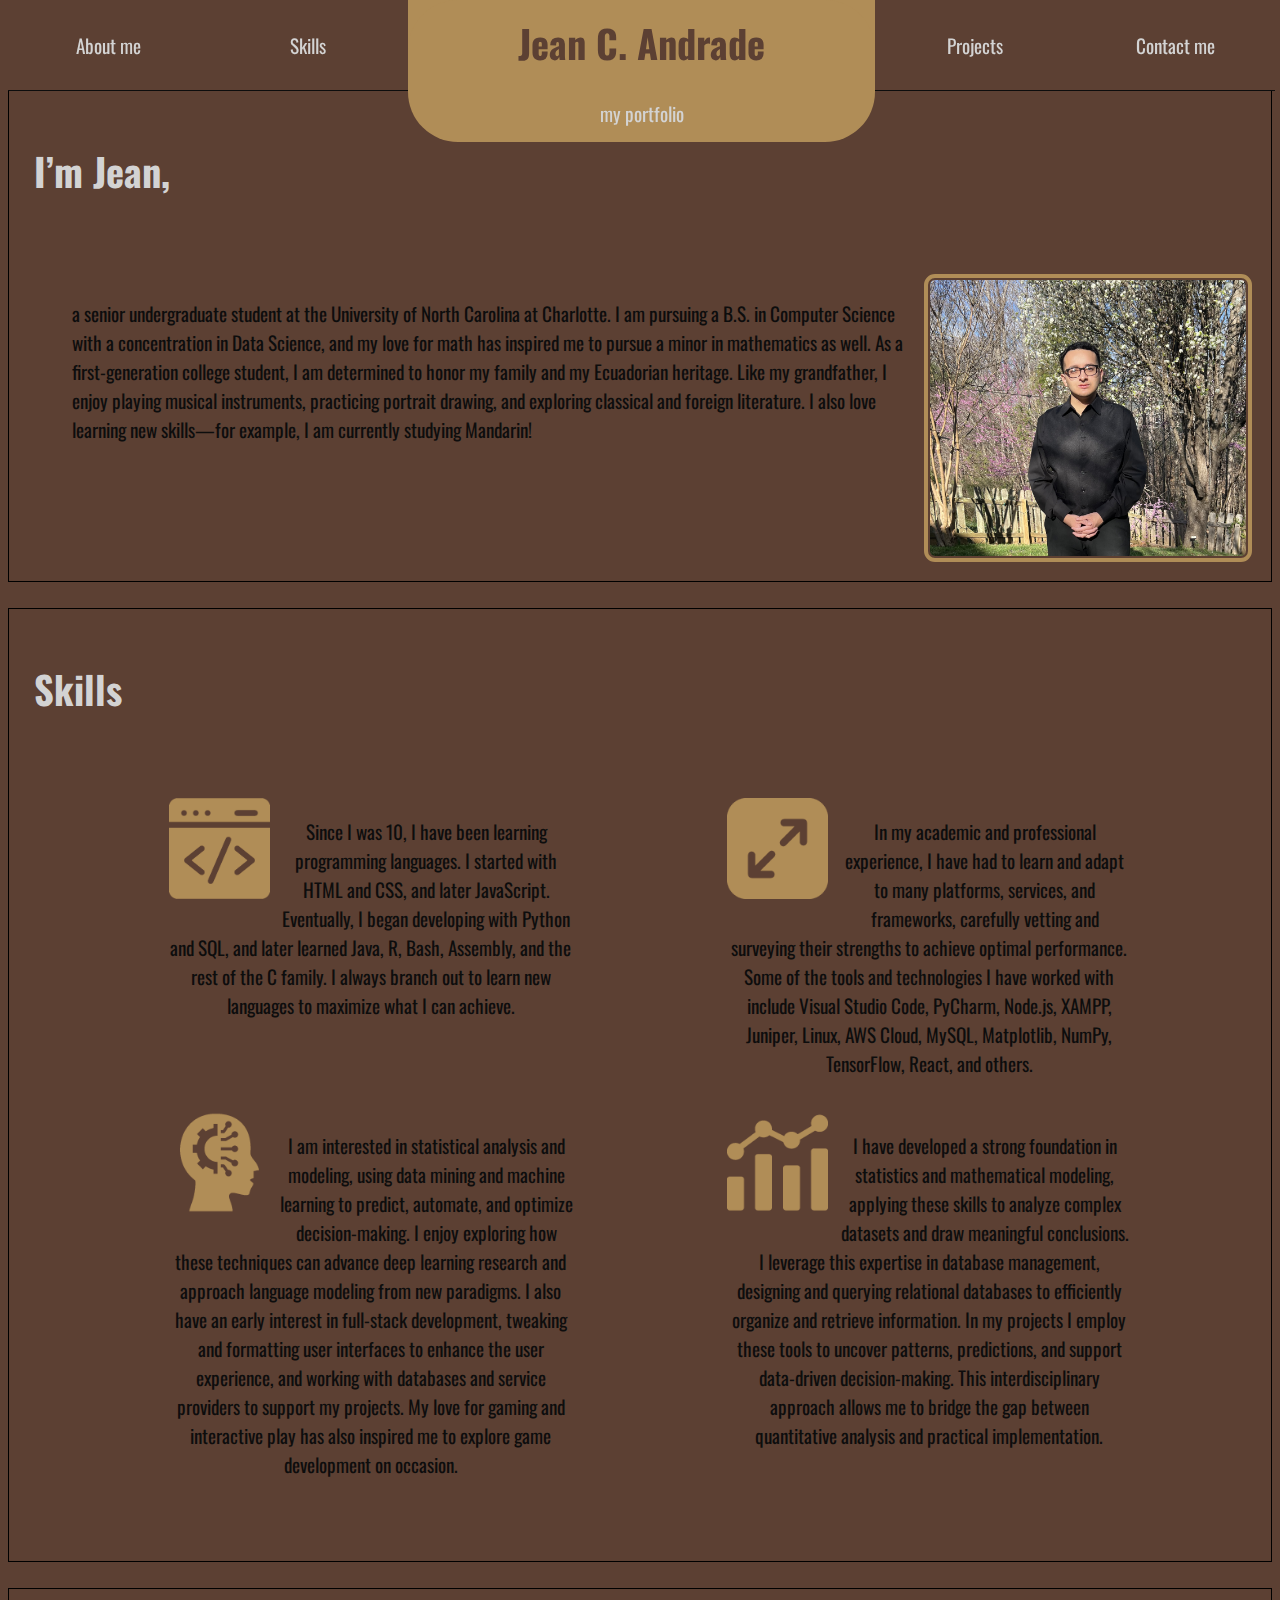
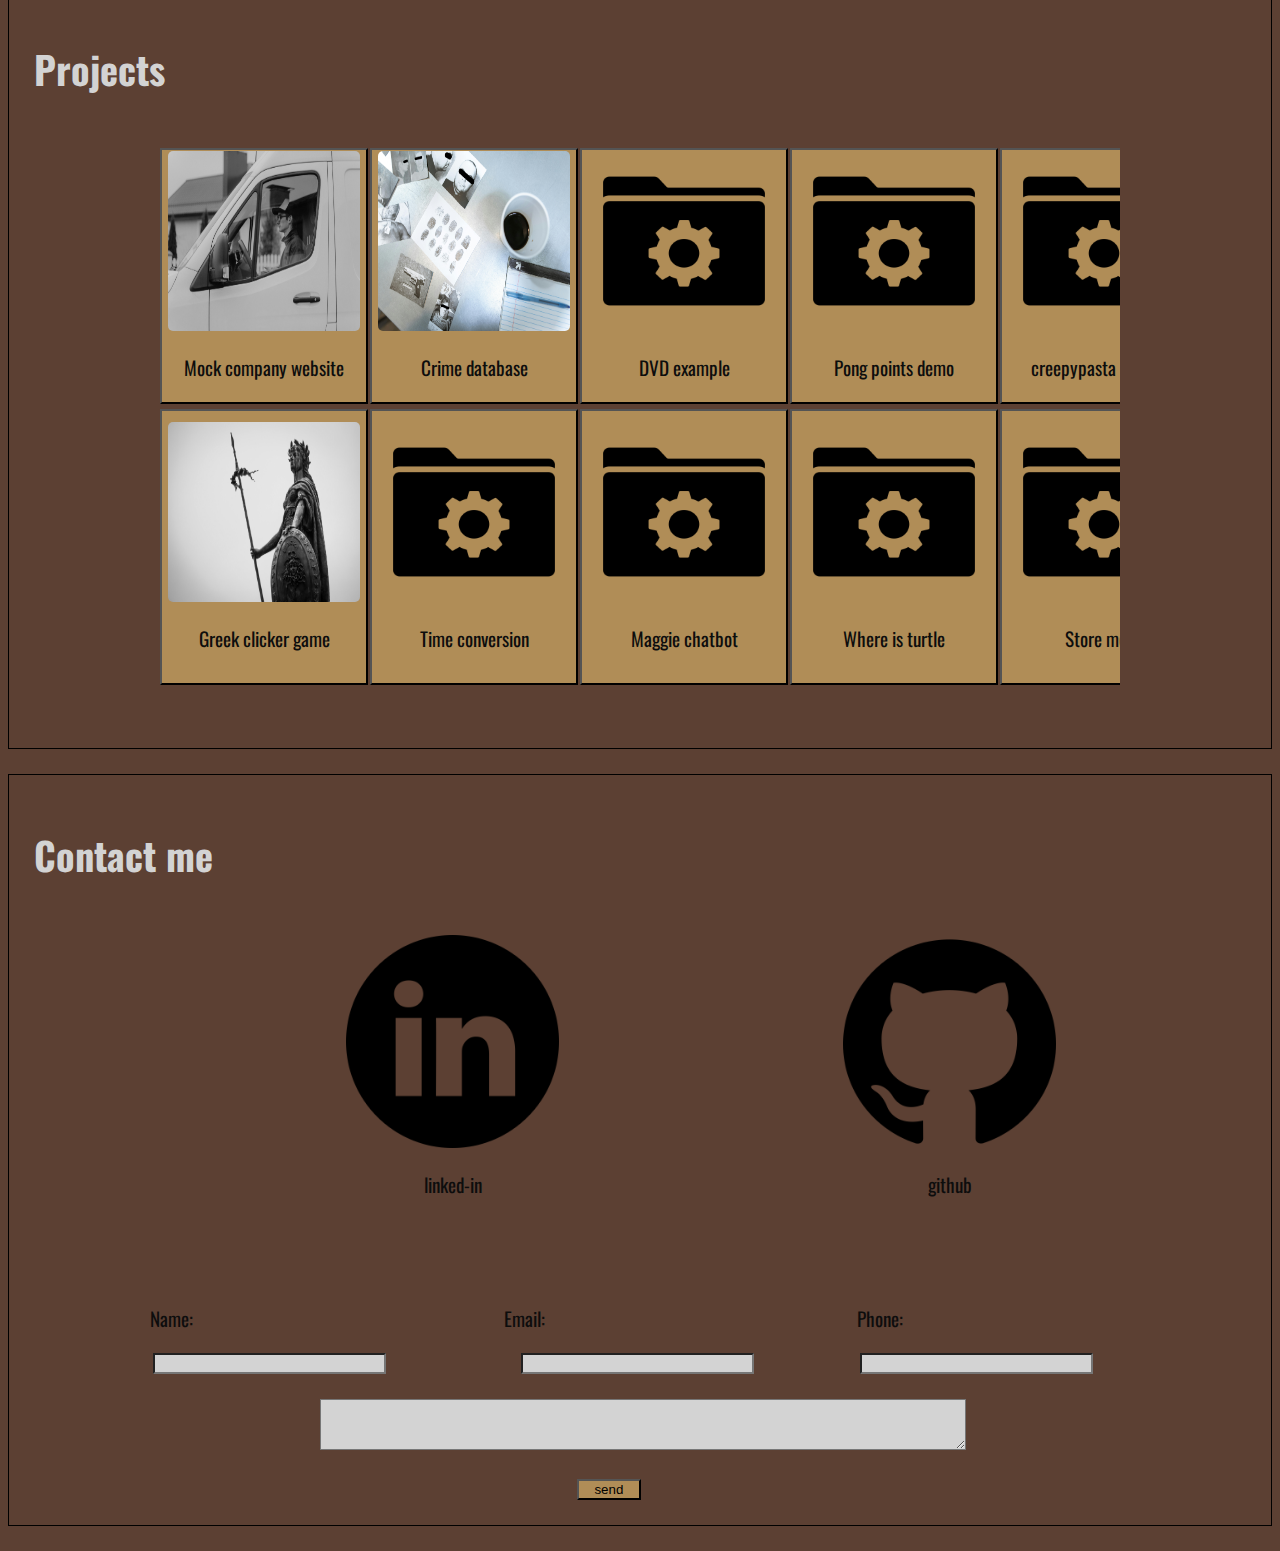
<file: Portfolio/index.html>
<!DOCTYPE html>

<html>

<head>
  <meta charset="utf-8">
  <meta name="viewport" content="width=device-width">
  <title>Jean's portfolio</title>
  <link href="style.css" rel="stylesheet" type="text/css" />
  <style>
    @import url('https://fonts.googleapis.com/css2?family=Oswald:wght@200..700&display=swap');
  </style>
</head>

<body>
  <div class="banner">
    <button id="btn_about" onclick="document.getElementById('about').scrollIntoView({behavior:'smooth'})"><p>About me</p></button>
    <button id="btn_skills" onclick="document.getElementById('skill').scrollIntoView({behavior:'smooth'})"><p>Skills</p></button>
    <div class="main_title">
      <div id ="title_div">
        <h1>Jean C. Andrade</h1>
        <p>my portfolio</p>
      </div>
    </div>
    <button id="btn_project" onclick="document.getElementById('project').scrollIntoView({behavior:'smooth'})"><p>Projects</p></button>
    <button id="btn_contact" onclick="document.getElementById('contact').scrollIntoView({behavior:'smooth'})"><p>Contact me</p></button>
  </div>

  <div class="about_container" id="about">
    <div class="about_1">
      <h1>I’m Jean,</h1>
    </div>
    <div class="about_2">
      <div class="about_3">
        <img class="me" src="images/me.jpg" />
      </div>
      <p>
        a senior undergraduate student at the University of North Carolina at Charlotte.
         I am pursuing a B.S. in Computer Science with a concentration in Data Science, 
         and my love for math has inspired me to pursue a minor in mathematics as well. 
         As a first-generation college student, I am determined to honor my family and my Ecuadorian heritage. 
         Like my grandfather, I enjoy playing musical instruments, practicing portrait drawing, 
         and exploring classical and foreign literature. 
        I also love learning new skills—for example, I am currently studying Mandarin!
      </p>
    </div>
  </div>

  <div class="skill_container" id = "skill">
    <div class="skill_title">
      <h1>Skills</h1>
    </div>
    <div class="skill_container2">
      <div class="skill_java">
        <div class="java_image">
          <img class="java" src="images/skills/web-development.png" />
        </div>
        <div class="java_text">
          <p>
            Since I was 10, I have been learning programming languages.
             I started with HTML and CSS, and later JavaScript. 
             Eventually, I began developing with Python and SQL, and later learned Java, R, Bash, Assembly,
              and the rest of the C family. I always branch out to learn new languages to maximize what I can achieve.
          </p>
        </div>
      </div>

      <div class="skill_py">
        <div class="py_image">
          <img class="python" src="images/skills/development.png" />
        </div>
        <div class="py_text">
          <p>
            In my academic and professional experience, I have had to learn and adapt to many platforms, services, and 
            frameworks, carefully vetting and surveying their strengths to achieve optimal performance. Some of the tools and 
            technologies I have worked with include Visual Studio Code, 
            PyCharm, Node.js, XAMPP, Juniper, Linux, AWS Cloud, MySQL, Matplotlib, NumPy, TensorFlow, React, and others.
          </p>
        </div>
      </div>

      <div class="skill_HTML">
        <div class="HTML_image">
          <img class="HTML" src="images/skills/interest.png" />
        </div>
        <div class="HTML_text">
          <p>
            I am interested in statistical analysis and modeling, using data mining and machine learning to predict, 
            automate, and optimize decision-making. I enjoy exploring how these techniques can advance deep learning 
            research and approach language modeling from new paradigms. I also have an early interest in full-stack development, 
            tweaking and formatting user interfaces to enhance the user experience, and working with databases and service providers 
            to support my projects.
             My love for gaming and interactive play has also inspired me to explore game development on occasion.
          </p>
        </div>
      </div>

      <div class="skill_SQL">
        <div class="SQL_image">
          <img class="SQL" src="images/skills/modeling.png" />
        </div>
        <div class="SQL_text">
          <p>
            I have developed a strong foundation in statistics and mathematical modeling, 
            applying these skills to analyze complex datasets and draw meaningful conclusions. 
            I leverage this expertise in database management, designing and querying relational databases to 
            efficiently organize and retrieve information. In my projects I employ these tools to uncover patterns, predictions, and support data-driven decision-making. 
            This interdisciplinary approach allows me to bridge the gap between quantitative analysis and practical implementation.
          </p>
        </div>
      </div>
    </div>
  </div>   

  <div class="projects" id="project">
    <h1 class="project_title">Projects</h1>
    <div class="Project_container">

      <div class="HTML_web" id="project_row1" id="project_img">
        <button class="button_website"
          onclick="window.location.href='https://github.com/soberox/website'">
          <img class="web" src="images/projects/web.jpg" />
          <p>Mock company website</p>
        </button>
      </div>

      <div class="GD_greek" id="project_row2" id="project_img">
        <button class="button_greek"
          onclick="window.location.href='https://github.com/soberox/GreekGame'">
          <img class="greek" src="images/projects/greek.jpg" />
          <p>Greek clicker game</p>
        </button>
      </div>

      <div class="SQL_crime" id="project_row1" id="project_img">
        <button class="button_crime"
          onclick="window.location.href='https://github.com/soberox/Crime_database'">
          <img class="crime" src="images/projects/crime.jpg" />
          <p>Crime database</p>
        </button>
      </div>

      <div class="py_DVD" id="project_row1" id="project_img">
        <button class="button_DVD"
          onclick="window.location.href='https://replit.com/@PymxAndxWar/Game-and-Wars-electric-Boogalu?v=1'">
          <img class="DVD" src="images/projects/default.png" />
          <p>DVD example</p>
        </button>
      </div>

      <div class="py_pong" id="project_row1" id="project_img">
        <button class="button_pong"
          onclick="window.location.href='https://replit.com/@PymxAndxWar/My-second-and-first-completed-game?v=1'">
          <img class="pong" src="images/projects/default.png" />
          <p>Pong points demo</p>
        </button>
      </div>

      <div class="HTML_creepypasta" id="project_row1" id="project_img">
        <button class="button_creepypasta"
          onclick="window.location.href='https://digital-class-introduction.jean-carlosc106.repl.co'">
          <img class="creepypasta" src="images/projects/default.png" />
          <p>creepypasta example</p>
        </button>
      </div>

      <div class="HTML_orgsite" id="project_row1" id="project_img">
        <button class="button_orgsite"
          onclick="window.location.href='https://replit.com/@Jean-CarlosC106/Illiterate-Anonymous?v=1'">
          <img class="orgsite" src="images/projects/default.png" />
          <p>organization site demo</p>
        </button>
      </div>

      <div class="java_turtle" id="project_row1" id="project_img">
        <button class="button_turtle"
          onclick="window.location.href='https://app.codingrooms.com/app/course/itsc-1212---fall-2022-THJb3Mt/b/module-3---lab---objects-and-turtes-8u5sPfa'">
          <img class="turtle" src="images/projects/default.png" />
          <p>turtle</p>
        </button>
      </div>

      <div class="java_budget" id="project_row1" id="project_img">
        <button class="button_budget"
          onclick="window.location.href='https://app.codingrooms.com/app/course/itsc-1212---fall-2022-THJb3Mt/b/project-1-pLPVe83'">
          <img class="budget" src="images/projects/default.png" />
          <p>Budget</p>
        </button>
      </div>

      <div class="java_time" id="project_row2" id="project_img">
        <button class="button_time"
          onclick="window.location.href='https://app.codingrooms.com/app/course/itsc-1212---fall-2022-THJb3Mt/b/project-2-WkLHEFF'">
          <img class="time" src="images/projects/default.png" />
          <p>Time conversion</p>
        </button>
      </div>

      <div class="java_chatbot" id="project_row2" id="project_img">
        <button class="button_chatbot"
          onclick="window.location.href='https://app.codingrooms.com/app/course/itsc-1212---fall-2022-THJb3Mt/b/3.13.4.-activity-4:-responses-that-transform-statements-copy-COlqGAk'">
          <img class="chatbot" src="images/projects/default.png" />
          <p>Maggie chatbot</p>
        </button>
      </div>

      <div class="java_turtle_" id="project_row2" id="project_img">
        <button class="button_turtle?"
          onclick="window.location.href='https://app.codingrooms.com/app/course/itsc-1212---fall-2022-THJb3Mt/b/module-8---lab-GaPBcGy'">
          <img class="turtle?" src="images/projects/default.png" />
          <p>Where is turtle </p>
        </button>
      </div>

      <div class="java_store" id="project_row2" id="project_img">
        <button class="button_store"
          onclick="window.location.href='https://app.codingrooms.com/app/course/itsc-1212---fall-2022-THJb3Mt/b/project-3-CHCFUP4'">
          <img class="store" src="images/projects/default.png" />
          <p>Store menu</p>
        </button>
      </div>

      <div class="java_restaurant" id="project_row2" id="project_img">
        <button class="button_restaurant"
          onclick="window.location.href='https://app.codingrooms.com/app/course/itsc-1212---fall-2022-THJb3Mt/b/module-12---lab-%2528arrays%2529-APKwAew'">
          <img class="restaurant" src="images/projects/default.png" />
          <p>Restaurant order</p>
        </button>
      </div>

      <div class="java_project" id="project_row2" id="project_img">
        <button class="button_project"
          onclick="window.location.href='https://app.codingrooms.com/app/course/itsc-1212---fall-2022-THJb3Mt/b/project-4-fbYTTAm'">
          <img class="project" src="images/projects/default.png" />
          <p>Project 4</p>
        </button>
        </p>
      </div>
    </div>
  </div>

  <!--<div class="personal">
    <h1>Hobbies</h1>
    <p>Working progress</p>
  </div>-->
  <div class="contact" id="contact">
    <h1 class="contact_title"> Contact me</h1>
    <div class="contact_container">
  <!--<div class="email">
        <h2>Email</h2>
        <p>jandrad8@uncc.edu (student)</p>
        <p>andradec.inquiries@gmail.com (professional)</p>
      </div>--> 

      <button class="linked-in" 
        onclick="window.location.href='https://www.linkedin.com/in/jean-andrade-061383263/'">   
        <img src="images/contact/linkedin.png"/>
        <p>linked-in</p>
      </button>

      <button class="github"
        onclick="window.location.href='https://github.com/sobero'">     
        <img src="images/contact/github.png"/>
        <p>github</p>
      </button>
    </div>
    <div class="email_container">
      <form action="send.php" method="post">
            <div class="textbox_container">
              <div id="email">
                <label for="name"><p>Name:</p></label>
                <input name="name_text" id="name" required>
              </div>
              <div id="email">
                <label for="email"><p>Email:</p></label>
                <input name="email" id="email" required>
              </div>
              <div id="email">
                <label for="phone"><p>Phone:</p></label>
                <input name="phone_text"id="phone" required>
              </div>
            </div>
        <div class="messagebox_container">
          <textarea name="body_text" id="body" rows="3" cols="20">
          </textarea>
        </div>
        <button type="submit" name="send" id="post_submit">send</button>
      </form>    
    </div>
  </div>
</body>

</html>
</file>
<file: Portfolio/style.css>
body {
  background-color: #5C4033;
    padding-top: 0;
    margin-top: 0;
}

img{
  max-width: 100%;
  max-height: 100%;
  border-radius: 5px;
}

p {
  font-family: "Oswald", sans-serif;
  font-size: 1.5vw;
  color: #0D0D0D;
}
h1 {
  font-family: "Oswald", sans-serif;
  font-size: 3vw;
  padding: 2%;
  color: #D3D3D3;
}
button{
  cursor: pointer;
  box-shadow: none;
  text-shadow: none;
}

.banner {
  width: 99%;
  position:fixed;
  height: 10vh;
  border-bottom: 1px solid #0D0D0D;
  margin-bottom: 2%;
  overflow: visible;
  display: grid;
    grid-template-columns: repeat(19, 1fr);
    grid-template-rows: repeat(1, 100%);
}
.banner p{
  margin: 0;
  padding: 0;
  color: #D3D3D3;
}
.banner button{
  outline: none;
  border: none;
  background-color: #5C4033;
  height: 100%;
  width: 100%;
  font-size: 1.5vw;
}
.banner button p:hover{
  color:#0D0D0D;
  text-decoration: underline;
}
#btn_about{
  grid-column-start: 1;
  grid-column-end: 4;
  grid-row: auto;
}
#btn_skills{
  grid-column-start: 4;
  grid-column-end: 7;
  grid-row: auto;
}
.main_title{
  grid-column: 7/14;
  text-align: center;
  background-color:#B08D57;
}
.main_title p, .main_title h1{
  margin: 0;
  padding: 3%;
}
#title_div{
  height: fit-content;
  background-color:#B08D57;
  border-radius: 50px;
}
#title_div h1{
  color: #5C4033;
}
#btn_project{
  grid-column-start: 14;
  grid-column-end: 17;
  grid-row: auto;
}
#btn_contact{
  grid-column-start: 17;
  grid-column-end: 20;
  grid-row: auto;
}
.about_1 {
  grid-column: 1/9;
  grid-row: 1/2;
}
#about{
  scroll-margin-top: 10vh;
}
.about_2{
  grid-column: 1/9;
  grid-row-start: 3;
  grid-row-end: auto;
}
.about_2 img{
  outline: 4px solid#B08D57;     /* sits outside the border */
  outline-offset: 2px;
  width: 25%;
  height: 25%;
  float: right;
  margin-left: 2%;
  margin-right: 2%;
  margin-bottom: 2%;
}

.about_2 p {
  padding-left: 5%;
}

.about_container{
  padding-top: 10vh;
  border: 1px solid black;
  margin-bottom: 2%;
  height: auto;
  min-height: 0; 
  display: grid;
    grid-template-columns: repeat(8, 1fr);
    grid-template-rows: auto;
    grid-gap: 15px;
  }

.skill_container {
  border: 1px solid black;
  height: auto;
  min-height: 0; 
  margin-bottom: 2%;
  padding-bottom: 5%;
  display: grid;
    grid-template-columns: repeat(8, 1fr);
    grid-template-rows: auto;
    grid-gap: 15px
}
#skill{
  scroll-margin-top: 10vh;
}
.skill_title{
  grid-column: 1/9;
  grid-row: 1/2;
}


.skill_container2 {
  height:auto;
  grid-column-start: 2;
  grid-column-end:9;
  grid-row-start: 3;
  grid-row-end: 8;
    display: grid;
    grid-template-columns: repeat(8, 1fr);
    grid-template-rows: auto;
    grid-gap: 15px;
}
.skill_container2 img{
  width: 25%;
  height: 25%;
  float: left;
  margin-right: 10px;
  margin-bottom: 10px;
}
.skill_container2 p{
  text-align: center;
}
.skill_java{
  grid-column: 1/4;
  grid-row: auto;
}
.skill_py{
  grid-column: 5/8;
  grid-row: auto;
}
.skill_HTML{
  grid-column: 1/4;
  grid-row: auto;
}
.skill_SQL{
  grid-column: 5/8;
  grid-row: auto;
}

.projects {
  border: 1px solid black;
  padding-bottom: 5%;
  margin-bottom: 2%;
  display: grid;
}
#project{
  scroll-margin-top: 10vh;
}
.project_title{
  grid-column: 1/9;
  grid-row: 1/2;
}

.Project_container {
  grid-column-start: 5;
  grid-column-end: 9;
  background-color: #5C4033;
  grid-column-gap: 2px;
  grid-row-gap: 5px;
  display: grid;
    grid-auto-columns: max-content;
    grid-auto-rows: max-content;
  width:75vw;
  overflow-x:scroll;
}
.Project_container::-webkit-scrollbar {
  display: none;
}
#project_row1 button:hover{
  background-color: #D3D3D3;
}
#project_row2 button:hover{
  background-color: #D3D3D3;
}
#project_row1{
  grid-row: 1;
  grid-column: auto;
}
#project_row1 button{
  height: 100%;
  width: 100%;
  background-color:  #B08D57;
}
#project_row2{
  grid-row: 2;
  grid-column: auto;
}
#project_row2 button{
  height: 100%;
  width: 100%;
  background-color:  #B08D57;
}
#project_img{
  padding: 2px, 2px, 6px, 2px;
}
.projects img{
  height: 20vh;
  width: 15vw;
}
.contact {
  border: 1px solid black;
  margin-bottom: 2%;
}
#contact{
  scroll-margin-top: 10vh;
}
.contact_container{
  display: grid;
  margin-bottom: 10%;
  max-width: 100vw;
  grid-template-columns: repeat(8, 1fr);
  gap: 5%;
}
.contact_container button{
  outline: none;
  border: none;
  background-color: transparent;
  height: 25vh;
  width: 25vh;
}

.linked-in{
  grid-column-start: 3;
  grid-column-end: 5;
  grid-row:auto;
}
.linked-in img:hover{
  content: url(images/contact/linkedin_hover.png)
}
.github{
  grid-column-start: 6;
  grid-column-end: 8;
  grid-row: auto;
}
.github img:hover{
  content: url(images/contact/github_hover.png)
}
.textbox_container{
  display: grid;
  padding-bottom: 2%;
  width: 80%;
  max-width: 100vw;
  margin: 0 auto;
  grid-template-columns: repeat(3, 1fr);
  gap: 5%;
}
.textbox_container label{
  margin-right: 1%;
  font-size: 1em;
}
.textbox_container input{
  width: 25vh;
}
.textbox_container input{
  background-color: #D3D3D3;
}
.messagebox_container textarea{
  background-color: #D3D3D3;
}
#post_submit{
  background-color: #B08D57;
  margin: 2%;
  width: 5vw;
  margin-left: 45%;
}
#email{
  margin-left: 5%;
}
.messagebox_container{
  width: 80%;
  max-width: 50vw;
  margin: 0 auto;
}
#body{
  width: 100%;
}
.contact_title{
  padding-left: 2%;
}
.personal {
  border: 1px solid black;
  margin-bottom: 2%;
}
</file>
